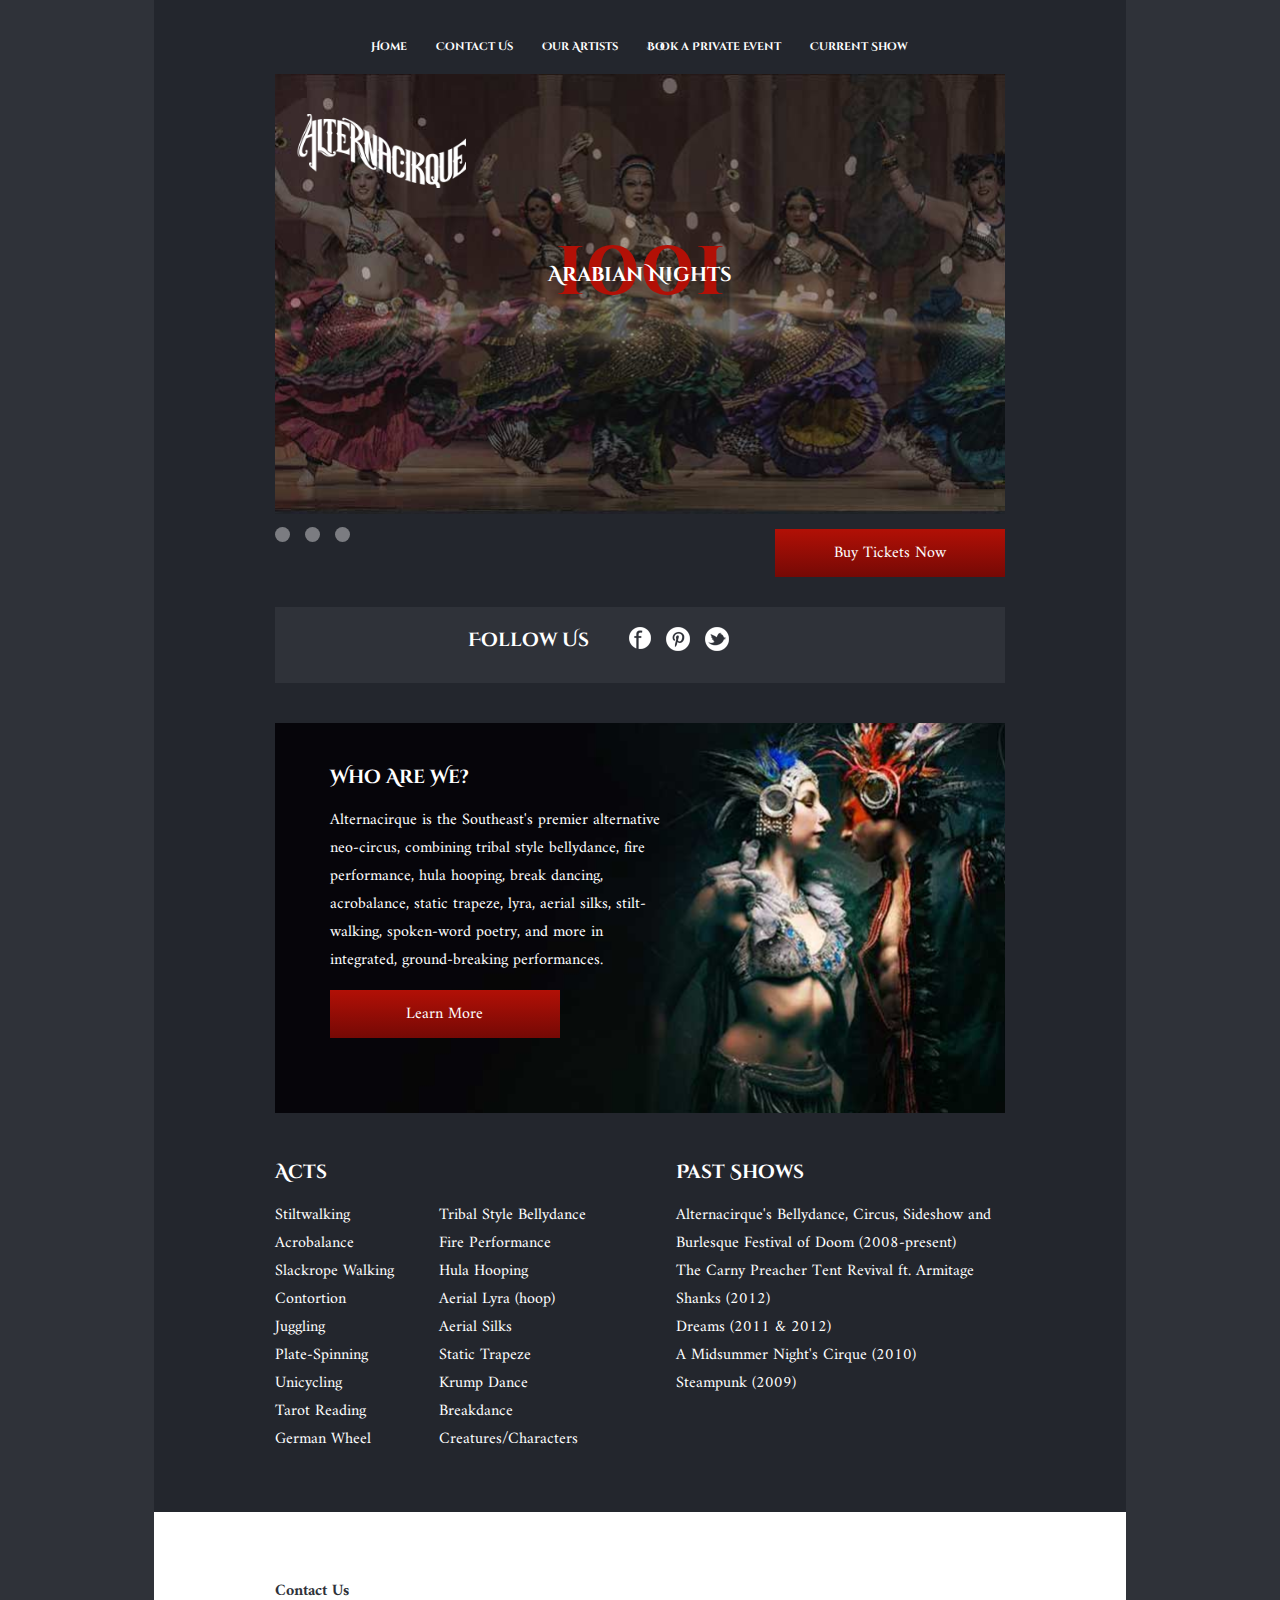
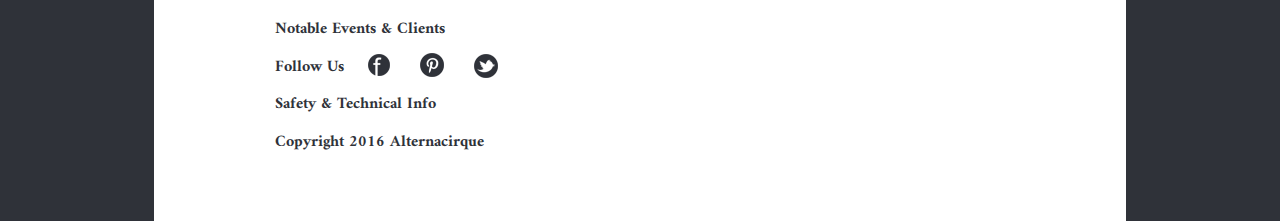
<file: index.html>
<!DOCTYPE html>
<html>
<head>
	<title>Alternacirque</title>
	<link rel="stylesheet" href="css/normalize.css">
	<link href='https://fonts.googleapis.com/css?family=Cinzel+Decorative:700,400|Amiri:400,700' rel='stylesheet' type='text/css'>
	<link rel="stylesheet" href="css/style.css">
</head>
<body>
	<div class="outer_container">
		<div class="wrapper">
			<header>
				<a href="index.html"><img src="img/white_logo_03.png" alt="Alternacirque Logo"></a>
				<nav class="top_nav">
					<ul>
						<li><a href="index.html" title="Home" class="current_pg">Home</a></li>
						<li><a href="#" title="Contact Us">Contact Us</a></li>
						<li><a href="#" title="Our Artists">Our Artists</a></li>
						<li><a href="#" title="Book a Private Event">Book a Private Event</a></li>
						<li><a href="current_show.html" title="Current Show">Current Show</a></li>
					</ul>
				</nav>
			</header><!-- /header -->
			<div class="slider">
				<div class="image_container">
					<div class="clearfix one">
		                <img src="img/arabian_nights1_03.jpg" alt="1001 Arabian Nights">
		                <img src="img/arabian_nights2_03.jpg" alt="1001 Arabian Nights">
		                <img src="img/arabian_nights3_03.jpg" alt="1001 Arabian Nights">
		            </div>
				</div>
				<div class="show_title">
		            <h1>
		            	<a href="current_show.html">1001 <span id="text_span">Arabian Nights</span>
	            		</a>
            		</h1>
	            </div>
				<div class="controls clearfix">
		            <a href="#" class="scroll" data-position="0"></a>
		            <a href="#" class="scroll" data-position="1"></a>
		            <a href="#" class="scroll" data-position="2"></a>
		        </div>
	        </div>
			<a href="#" title="Buy Tickets Now" class="button button1">Buy Tickets Now</a>
			<div class="clearfix"></div>

			<div class="follow_us clearfix">
				<h2>Follow Us</h2>
				<a href="http://www.facebook.com" title="Facebook" target="__blank"><img src="img/facebook.png" alt="Facebook Social Icon"></a>
				<a href="http://www.pinterest.com" title="Pinterest" target="__blank"><img src="img/pinterest.png" alt="Pinterest Social Icon"></a>
				<a href="http://www.twitter.com" title="Twitter" taget="__blank"><img src="img/twitter.png" alt="Twitter Social Icon"></a>
			</div>

			<div class="intro">
				<img src="img/swash.png">
				<h2>Who Are We?</h2>
				<p>Alternacirque is the Southeast's premier alternative neo-circus, combining tribal style bellydance, fire performance, hula hooping, break dancing, acrobalance, static trapeze, lyra, aerial silks, stilt-walking, spoken-word poetry, and more in integrated, ground-breaking performances.</p>
				<a href="#" title="Learn More" class="button button2">Learn More</a>
			</div>

			<div class="acts clearfix">
				<h2><a href="#" title="Acts">Acts</a></h2>
				<ul>
					<li>Stiltwalking</li>
					<li>Acrobalance</li>
					<li>Slackrope Walking</li>
					<li>Contortion</li>
					<li>Juggling</li>
					<li>Plate-Spinning</li>
					<li>Unicycling</li>
					<li>Tarot Reading</li>
					<li>German Wheel</li>
				</ul>
				<ul>
					<li>Tribal Style Bellydance</li>
					<li>Fire Performance</li>
					<li>Hula Hooping</li>
					<li>Aerial Lyra (hoop)</li>
					<li>Aerial Silks</li>
					<li>Static Trapeze</li>
					<li>Krump Dance</li>
					<li>Breakdance</li>
					<li>Creatures/Characters</li>
				</ul>
			</div>
			<div class="past_shows">
				<nav>
					<h2>Past Shows</h2>
					<ul>
						<li><a href="#">Alternacirque's Bellydance, Circus, Sideshow and Burlesque Festival of Doom (2008-present)</a></li>
						<li><a href="#">The Carny Preacher Tent Revival ft. Armitage Shanks (2012)</a></li>
						<li><a href="#">Dreams (2011 &amp; 2012)</a></li>
						<li><a href="#">A Midsummer Night's Cirque (2010)</a></li>
						<li><a href="#">Steampunk (2009)</a></li>
					</ul>
				</nav>
			</div>
			<div class="clearfix"></div>
		</div> <!-- /wrapper -->
		<footer>
			<ul>
				<li><a href="#" title="Contact Us">Contact Us</a></li>
				<li><a href="#" title="Contact Us">Notable Events &amp; Clients</a></li>
				<li class="social_nav">
					<div class="social_nav">
						<p>Follow Us</p>
						<a href="http://www.facebook.com" title="Facebook" target="__blank"><img src="img/facebook2.png" alt="Facebook Social Icon"></a>
						<a href="http://www.pinterest.com" title="Pinterest" target="__blank"><img src="img/pinterest2.png" alt="Pinterest Social Icon"></a>
						<a href="http://www.twitter.com" title="Twitter" taget="__blank"><img src="img/twitter2.png" alt="Twitter Social Icon"></a>
					</div>
				</li>
				<li><a href="#" title="Safety &amp; Technical Info">Safety &amp; Technical Info</a></li>
				<li><p>Copyright 2016 Alternacirque</p></li>
			</ul>
		</footer>
	</div><!-- /outer_container -->
	<script src="js/jquery.js"></script>
	<script src="js/script.js" type="text/javascript"></script>
</body>
</html>
</file>
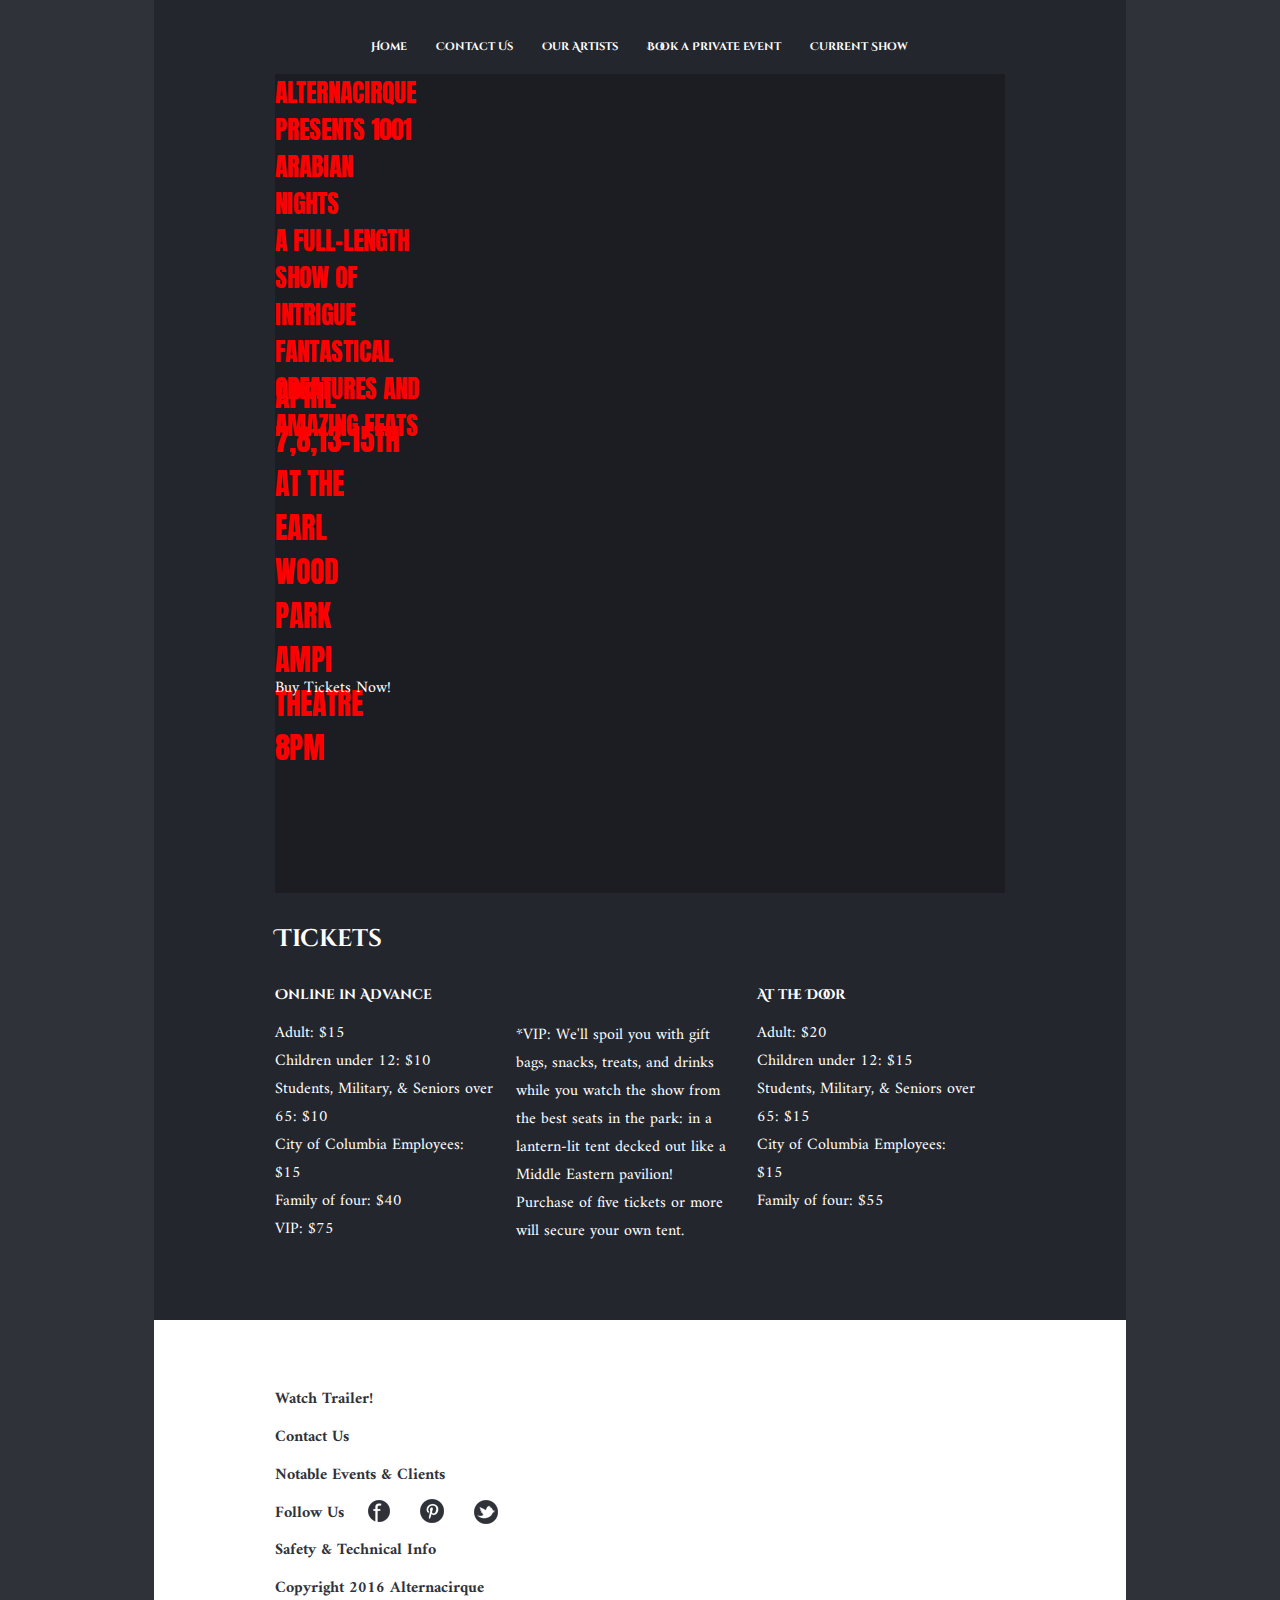
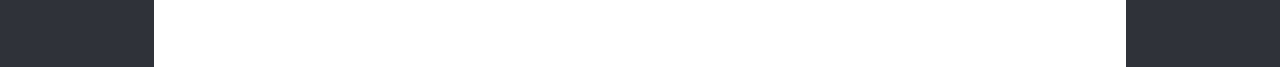
<file: current_show.html>
<!DOCTYPE html>
<html>
<head>
	<title>Alternacirque</title>
	<link rel="stylesheet" href="css/normalize.css">
	<link href='https://fonts.googleapis.com/css?family=Anton' rel='stylesheet' type='text/css'>
	<link href='https://fonts.googleapis.com/css?family=Cinzel+Decorative:700,400|Amiri:400,700' rel='stylesheet' type='text/css'>
	<link rel="stylesheet" href="css/style.css">
</head>
<body>
	<div class="outer_container">
		<div class="wrapper">
			<header>
				<a href="index.html"><img src="img/white_logo_03.png" alt="Alternacirque Logo" class="logo2"></a>
				<nav class="top_nav">
					<ul>
						<li><a href="index.html" title="Home" class="current_pg">Home</a></li>
						<li><a href="#" title="Contact Us">Contact Us</a></li>
						<li><a href="#" title="Our Artists">Our Artists</a></li>
						<li><a href="#" title="Book a Private Event">Book a Private Event</a></li>
						<li><a href="current_show.html" title="Current Show">Current Show</a></li>
					</ul>
				</nav>
			</header><!-- /header -->
			<main>
				<!-- <div class="bg"></div>
				<div class="bgtonedown"></div> --><!--this is only here so I'll be less annoyed-->
			<!-- 	<div class="bg2"></div>
				<div class="bg3"></div> -->
				<div class="box" style="width:300px;height:300px">alternacirque<br> presents 1001<br> arabian<br> nights<br> a full-length<br> show of <br>intrigue <br>fantastical<br> creatures and <br>amazing feats</div>
				<div class="box" style="width:300px;height:300px">april<br> 7,8,13-15th <br>at the <br>earl<br>wood <br>park <br> ampi<br>theatre <br>8pm</div>
				<a href="#" title="Buy Tickets Now">Buy Tickets Now!</a>
			</main>
			<div class="tickets  clearfix">
				<img src="img/swash.png">
				<h2><a href="#">Tickets</a></h2>
				<div class="online">
					<h2><a href="#">Online in Advance</a></h2>
					<ul>
						<li>Adult: $15</li>
						<li>Children under 12: $10</li>
						<li>Students, Military, &amp; Seniors over 65: $10</li>
						<li>City of Columbia Employees: $15</li>
						<li>Family of four: $40</li>
						<li>VIP: $75</li>
					</ul>
				</div>
				<div class="vip">
					<p>*VIP: We'll spoil you with gift bags, snacks, treats, and drinks while you watch the show from the best seats in the park: in a lantern-lit tent decked out like a Middle Eastern pavilion! Purchase of five tickets or more will secure your own tent.</p>
				</div>
				<div class="door">
					<h2>At the Door</h2>
					<ul>
						<li>Adult: $20</li>
						<li>Children under 12: $15</li>
						<li>Students, Military, & Seniors over 65: $15</li>
						<li>City of Columbia Employees: $15</li>
						<li>Family of four: $55</li>
					</ul>
				</div>
			</div>
		</div> <!-- /wrapper -->
			<footer>
				<ul>
					<li><a href="https://www.youtube.com/watch?v=H66N-n2tmU0" title="Trailer">Watch Trailer!</a></li>
					<li><a href="#" title="Contact Us">Contact Us</a></li>
					<li><a href="#" title="Contact Us">Notable Events &amp; Clients</a></li>
					<li class="social_nav">
						<div class="social_nav">
							<p>Follow Us</p>
							<a href="http://www.facebook.com" title="Facebook" target="__blank"><img src="img/facebook2.png" alt="Facebook Social Icon"></a>
							<a href="http://www.pinterest.com" title="Pinterest" target="__blank"><img src="img/pinterest2.png" alt="Pinterest Social Icon"></a>
							<a href="http://www.twitter.com" title="Twitter" taget="__blank"><img src="img/twitter2.png" alt="Twitter Social Icon"></a>
						</div>
					</li>
					<li><a href="#" title="Safety &amp; Technical Info">Safety &amp; Technical Info</a></li>
					<li><p>Copyright 2016 Alternacirque</p></li>
				</ul>
			</footer>
	</div> <!-- /outer_container -->
	<script src="js/jquery.js"></script>
	<script src="js/textfit.js"></script>
	<script src="js/script.js" type="text/javascript"></script>
</body>
</html>
</file>
<file: css/style.css>
/*****clearfix*****/

.clearfix:before,
.clearfix:after {
  content: "";
  display: table;
}

.clearfix:after {
  clear: both;
}

.clearfix {
  zoom: 1; /* ie 6/7 */
}

/*****STANDARDS*****/

body{
	background-color: #2f3239;
	color: #fff;
	font-family: 'Amiri', serif;
}

.outer_container{
	background-color: #23262d;
}

.wrapper{
	margin: 0 auto;
	padding: 3%;
	position: relative;
}

a{
	text-decoration: none;
	color: #fff;
}

a:hover{
	color: #87130a;
	font-weight: bold;
}

a:active{
	color: #7ebbc8;
}

ul{
	padding-left: 0;
}

li{
	list-style: none;
}

h2{
	font-family: 'Cinzel Decorative', cursive;
	font-size: 1.2em;
}

.button {
    display: block;
    padding: 10px 30px;
    margin: 0 auto 20px auto;
    text-align: center;
    background: linear-gradient(#b21006, #750905);
    max-width: 170px;
}

.button:hover{
	color: #000;
	font-weight: bold;
}

/*****HEADER*****/

header{
	position: relative;
}

header img{
    position: absolute;
    top: -75px;
    left: 55px;
    width: 180px;
}

.top_nav{
	text-align: center;
	font-family: 'Cinzel Decorative', cursive;
	font-weight: 700;
	margin-top: 80px;
	margin-bottom: 10px;
	font-size: .7em;
}

.top_nav li{
	padding: 10px 5px;
	display: inline-block;
}

.top_nav ul{
	padding-left: 0;
	margin: 0;
}

.top_nav a{
	padding: 8px;
}

/*****FOOTER*****/

footer{
	background-color: #fff;
	font-weight: bold;
	color: #2f3239;
	padding: 10px;
}

footer li{
	margin: 0 0 10px 5px;
}

footer p{
	margin: 0;
}

footer a{
	color: #2f3239;
}

.social_nav{
	margin-bottom: 0;
}

.social_nav p, .social_nav a{
	display: inline-block;
}

.social_nav p{
	margin: 0 15px 0 0;
}

.social_nav a{
	vertical-align: top;
	margin-right: 20px;
}

/***************INDEX***************/

/*****SLIDER*****/

.slider{
	position: relative;
	margin-bottom: 15px;
}

.image_container{
	margin: 0 auto 10px auto;
	overflow: hidden;
	position: relative;
	z-index: 20;
}

.image_container div{
	width: 300%;
	position: relative;
}

.image_container div.one{
	left: 0;
}

.image_container div.two{
	left: -100%;
}

.image_container div.three{
	left: -200%;
}

.image_container img{
	width: 33.333%;
	display: block;
	padding: 0;
	margin: 0;
	float: left;
	z-index: -1;
}

.show_title{
	text-align: center;
	font-family: 'Cinzel Decorative', cursive;
	position: absolute;
	z-index: 50;
	top: 10%;	
	width: 100%;
}


.show_title h1{
	font-size: 3em;
}

.show_title a{
	color: #b21006;
	display: block;
	position: relative;
}

.show_title span{
	position: absolute;
	width: 100%;
	left: 0;
	top: 25px;
}



#text_span{
	font-size: .25em;
	color: #fff;
}

.controls{
	text-align: center;
}

.controls a{
	height: 15px;
	width: 15px;
	display: inline-block;
	border-radius: 50%;
	margin-right: 30px;
	background-color: rgba( 255, 255, 255, 0.4);
	color: #fff;
	text-decoration: none;
}

.controls a:last-child{
	margin-right: 0;
}
 

/*****FOLLOW US*****/

.follow_us{
	background-color: #2f3239;
	text-align: center;
	padding: 10px 10px 5px 10px;
	margin-bottom: 40px;
}

.follow_us h2{
	margin: 0 0 10px 0;
}

.follow_us a{
	margin-left: 30px;
}

.follow_us a:nth-child(2){
	margin-left: 0;
}

/*****INTRO*****/

.intro{
	margin-bottom: 30px;
}

#dreams_poster{
	display: none;
}

.intro h2{
	text-align: center;
	margin-top: 0;
}

.intro img{
	width: 100%;
}


.intro p{
	text-align: center;
}

/*****ACTS*****/

.acts ul{
	float: left;
	width: 50%;
	margin: 0;
}

.acts ul:last-child{
	text-align: right;
}

.acts h2{
	text-align: center;
}

.acts{
	margin-bottom: 30px;
}

/******PAST SHOWS******/


.past_shows h2{
	text-align: center;
}

.past_shows{
	margin-bottom: 30px;
}

/****************CURRENT SHOW****************/

main{
	background-color: #1b1d22;
}

.box{
	font-family: 'Anton', sans-serif; 
	color: red;
	text-transform: uppercase;
}

.tickets{
	margin-bottom: 30px;
}

.tickets img{
	width: 100%;
}

.tickets h2{
	margin: 0 0 30px 0;
	text-align: center;
}

.tickets ul{
	margin: 0;
}

.online h2{
	font-size: .9em;
	text-align: left;
	margin-bottom: 5px;
}

.door h2{
	font-size: .9em;
	text-align: left;
	margin-bottom: 5px;
}

@media screen and (min-width: 460px){

	.show_title{
		top: 25%;
	}

	.controls{
		float: left;
	}

	.controls a{
		margin-right: 10px;
	}

	.button{
		margin: 0;
	}

	.button1{
		margin: 0 0 30px 0;
		float: right;
		width: 50%;
	}

	.follow_us{
		padding: 20px;
	}

	.follow_us h2{
		float: left;
		margin-left: 19%;
		margin-right: 40px;
	}

	.follow_us a{
		float: left;
		margin-left: 15px;
	}

	.intro img{
		display: none;
	}

	.intro h2{
		text-align: left;
	}

	.intro p{
		text-align: left;
	}

	.acts h2{
		text-align: left;
	}

	.acts li{
		text-align: left;
	}

	.past_shows h2{
		text-align: left;
	}

}

@media screen and (min-width: 600px){
	

	.show_title{
		top: 20%;
	}

	/*.show_title a{
		&&&&&&need to adjust the span and the h1
		
	}*/

	.show_title h1{
		font-size: 5em;
	}

	.logo2{
		display: none;
	}

	.tickets img{
		display: none;
	}

	.tickets h2{
		text-align: left;
	}

	.top_nav{
		margin: 0 0 10px 0;
	}

	header img{
		top: 85px;
		left: 15px;
		z-index: 100;
	}

	.follow_us h2{
		margin-left: 25%;
	}

	.intro{
		position: relative;
		padding: 15px;
		z-index: 1;
		background-color: #000;
		background-image: url(../img/dreams3.jpg);
		background-size: cover;
		background-position: right center;
		background-repeat: no-repeat;
	}

	.intro h2{
		margin: 0 5%;
		padding-top: 3%;
	}

	.intro p{
		width: 45%;
		margin-left: 5%;
	}

	.button2{
		margin-left: 5%;
	}

	.online, .vip{
		float: left;
		width: 47%;
		margin-right: 3%;
	}

	footer{
		padding: 5% 12%;
	}

}

@media screen and (min-width: 750px){
	
	.show_title span{
		top: 45px;
	}

	.wrapper{
		width: 85%;
		margin: 0 auto;
	}

	.acts{
		float: left;
		width: 45%;
		margin-right: 10%;
	}

	.past_shows{
		float: left;
		width: 45%;
	}

	.tickets h2:nth-child(2){
		text-align: left;
		font-size: 1.5em;
	}

	.online, .vip, .door{
		float: left;
		width: 30%;
		margin-right: 3%;
	}

	.door{
		margin-top: 0;
	}

	.door h2, .online h2{
		margin-bottom: 15px;
	}

	.vip{
		margin-top: 20px;
	}

	main{
		height: 819px;
		position: relative;
		margin-bottom: 30px;
	}

	.bg{
		background-image: url(../img/images/layer_1.png);
		background-size: contain;
		background-repeat: no-repeat;
		position: absolute;
		width: 100%;
		height: 819px;
		z-index: 1;
	}

	.bgtonedown{
		background-color: rgba(0, 0, 0, .7);
		position: absolute;
		width: 100%;
		height: 819px;	
		z-index: 2;
	}

	.bg2{
		background-image: url(../img/images/layer_2.png);
		background-size: contain;
		background-repeat: no-repeat;
		position: absolute;
		width: 100%;
		height: 819px;
		z-index: 3;
	}

	.bg3{
		background-image: url(../img/images/layer_3.png);
		background-size: contain;
		background-repeat: no-repeat;
		position: absolute;
		width: 100%;
		height: 819px;
		z-index: 4;
	}

	.intro{
		padding: 20px;
		background-size: contain;
	}

	.intro p{
		width: 60%;
	}
}

@media screen and (min-width: 850px){
	.intro{
		background-size: cover;
		height: 350px;
	}

	.intro p{
		width: 50%;
	}
}

@media screen and (min-width: 1080px){
	
	.outer_container{
		width: 76%;
		margin: 0 auto;
	}

	.wrapper{
		width: 75%;
		margin: 0 auto;

	}

}
</file>
